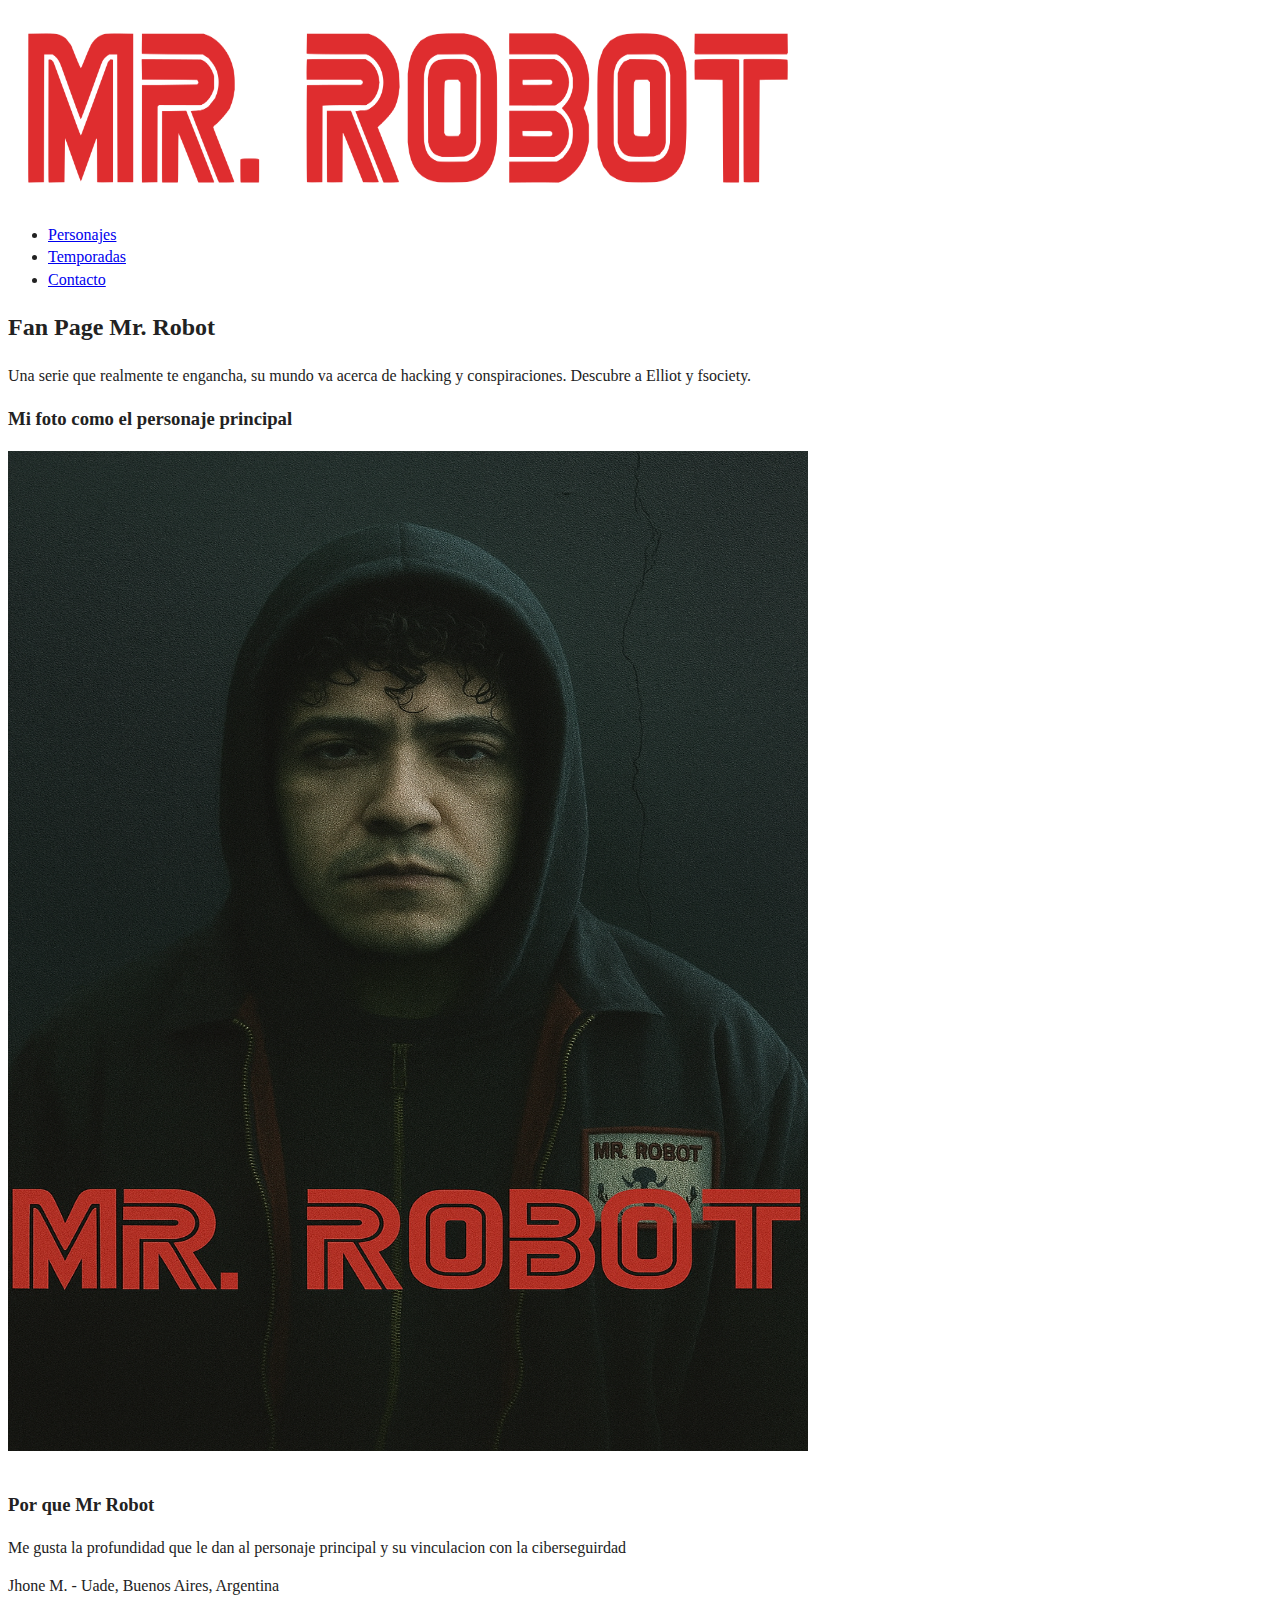
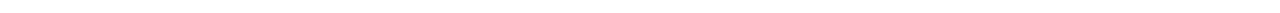
<file: index.html>
<!doctype html>
<html lang="ES">
<head>
  <meta charset="utf-8">
  <meta name="viewport" content="width=device-width, initial-scale=1">
  <meta name="theme-color" content="#fafafa">
  <link rel="stylesheet" href="css/style.css" type="text/css">
  <title>Mr. Robot - Inicio</title>
</head>

<body>
<header>
  <div class="logo">
    <a href="index.html"><img src="img/logo.png" alt="logo" width="800" height="200"></a>
  </div>
<nav>
  <ul>
    <li><a href="personajes.html">Personajes</a></li>
    <li><a href="temporadas.html">Temporadas</a></li>
    <li><a href="contacto.html">Contacto</a></li>
  </ul>
</nav>
</header>

<div>
  <h2>Fan Page Mr. Robot</h2>
  <p>Una serie que realmente te engancha, su mundo va acerca de hacking y conspiraciones. Descubre a Elliot y fsociety.</p>
</div>

<div>
  <h3>Mi foto como el personaje principal</h3>
  <img src="img/personajeP.png" alt="Mr robot generado por IA basado en mi foto" width="800" height="1000" class="main-image">
   <br><br>
  <h3>Por que Mr Robot</h3>
  <p>Me gusta la profundidad que le dan al personaje principal y su vinculacion con la ciberseguirdad</p>
</div>

<footer>
  <p> Jhone M. - Uade, Buenos Aires, Argentina</p>
</footer>

</body>
</html>
</file>
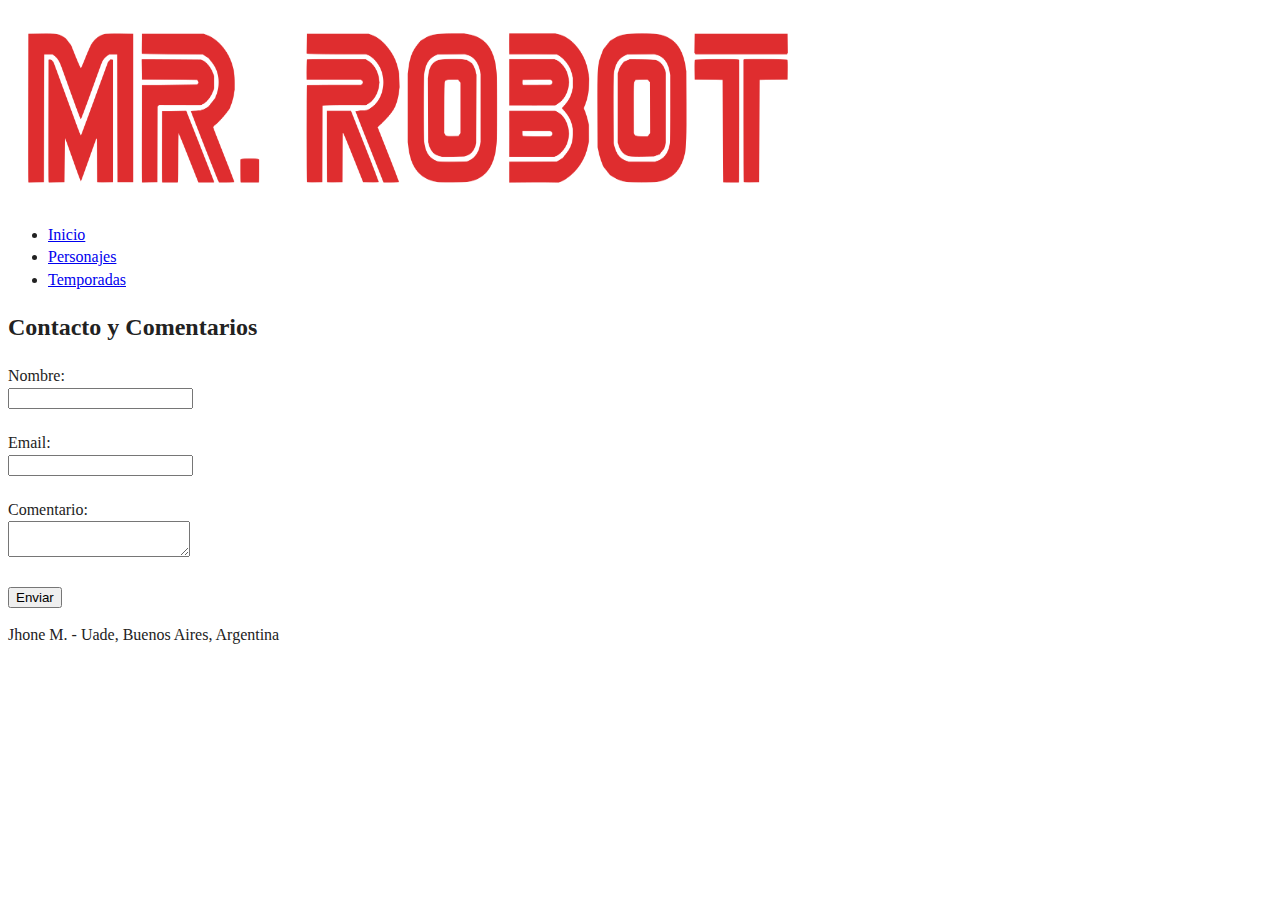
<file: contacto.html>
<!DOCTYPE html>
<html lang="en">
<head>
  <meta charset="utf-8">
  <meta name="viewport" content="width=device-width, initial-scale=1">
  <meta name="theme-color" content="#fafafa">
  <link rel="stylesheet" href="css/style.css" type="text/css">
  <title>Contacto</title>
</head>
<body>
<header>
  <div class="logo">
    <a href="index.html"><img src="img/logo.png" alt="logo" width="800" height="200"></a>
  </div>
  <nav>
    <ul>
      <li><a href="index.html">Inicio</a></li>
      <li><a href="personajes.html">Personajes</a></li>
      <li><a href="temporadas.html">Temporadas</a></li>
    </ul>
  </nav>
</header>
<div>
  <section>
    <h2>Contacto y Comentarios</h2>
    <form action="#" method="post">
      <label for="nombre">Nombre:</label><br>
      <input type="text" id="nombre" name="nombre"><br><br>

      <label for="email">Email:</label><br>
      <input type="email" id="email" name="email"><br><br>

      <label for="comentario">Comentario:</label><br>
      <textarea id="comentario" name="comentario"></textarea><br><br>

      <button type="submit">Enviar</button>
    </form>
  </section>

</div>
<footer>
  <p> Jhone M. - Uade, Buenos Aires, Argentina</p>
</footer>

</body>
</html>
</file>
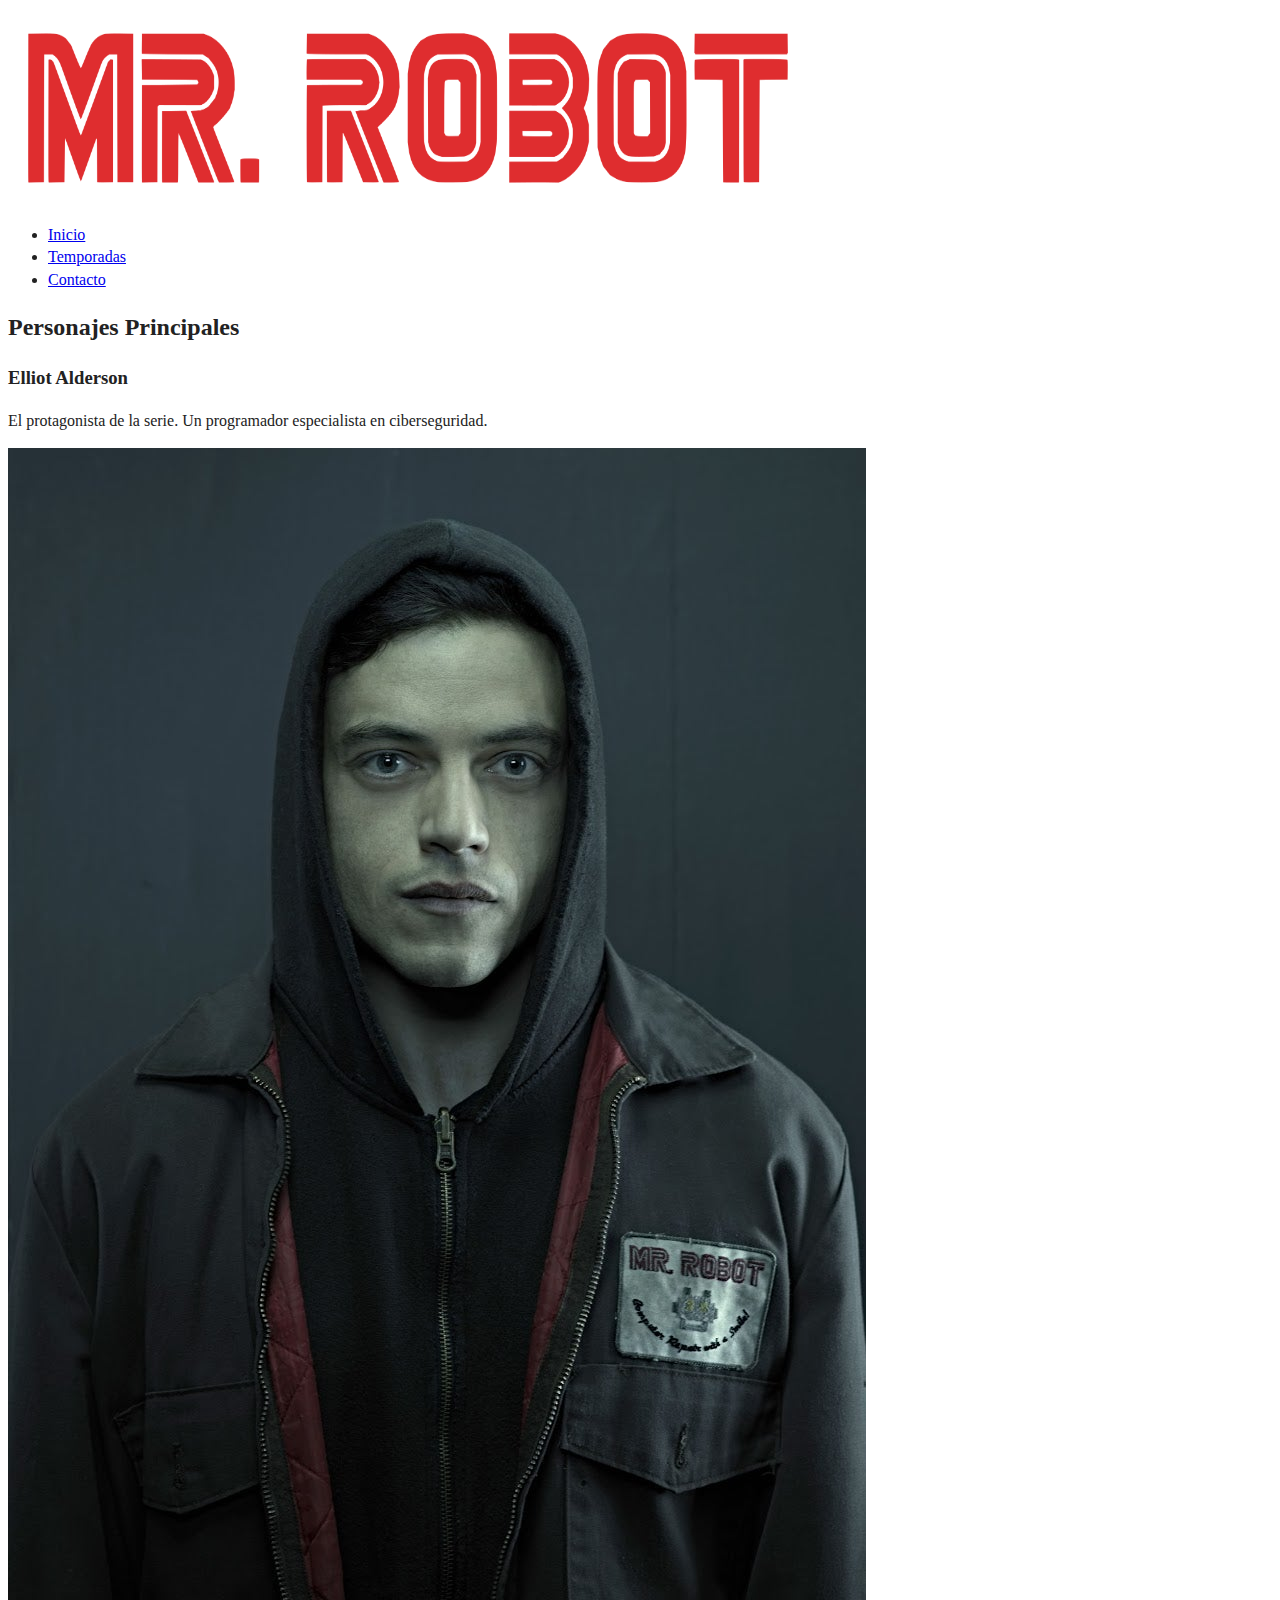
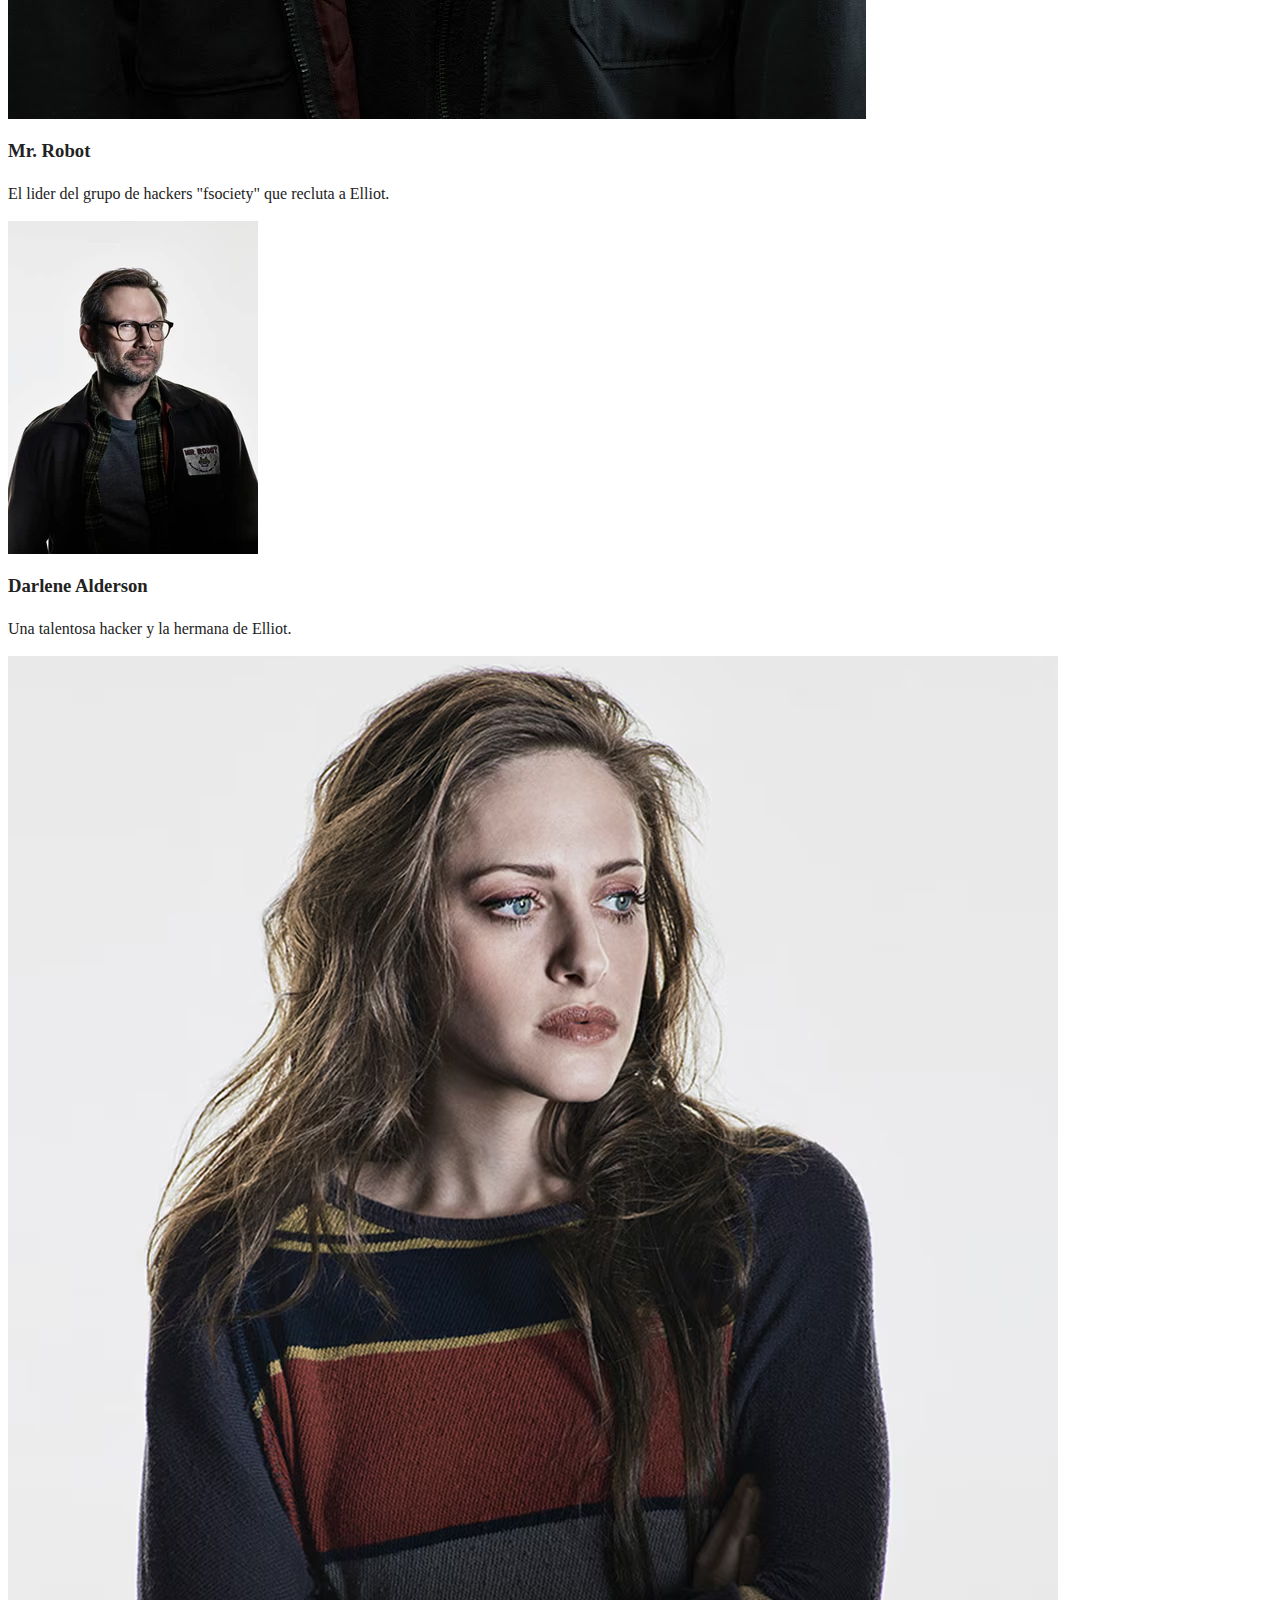
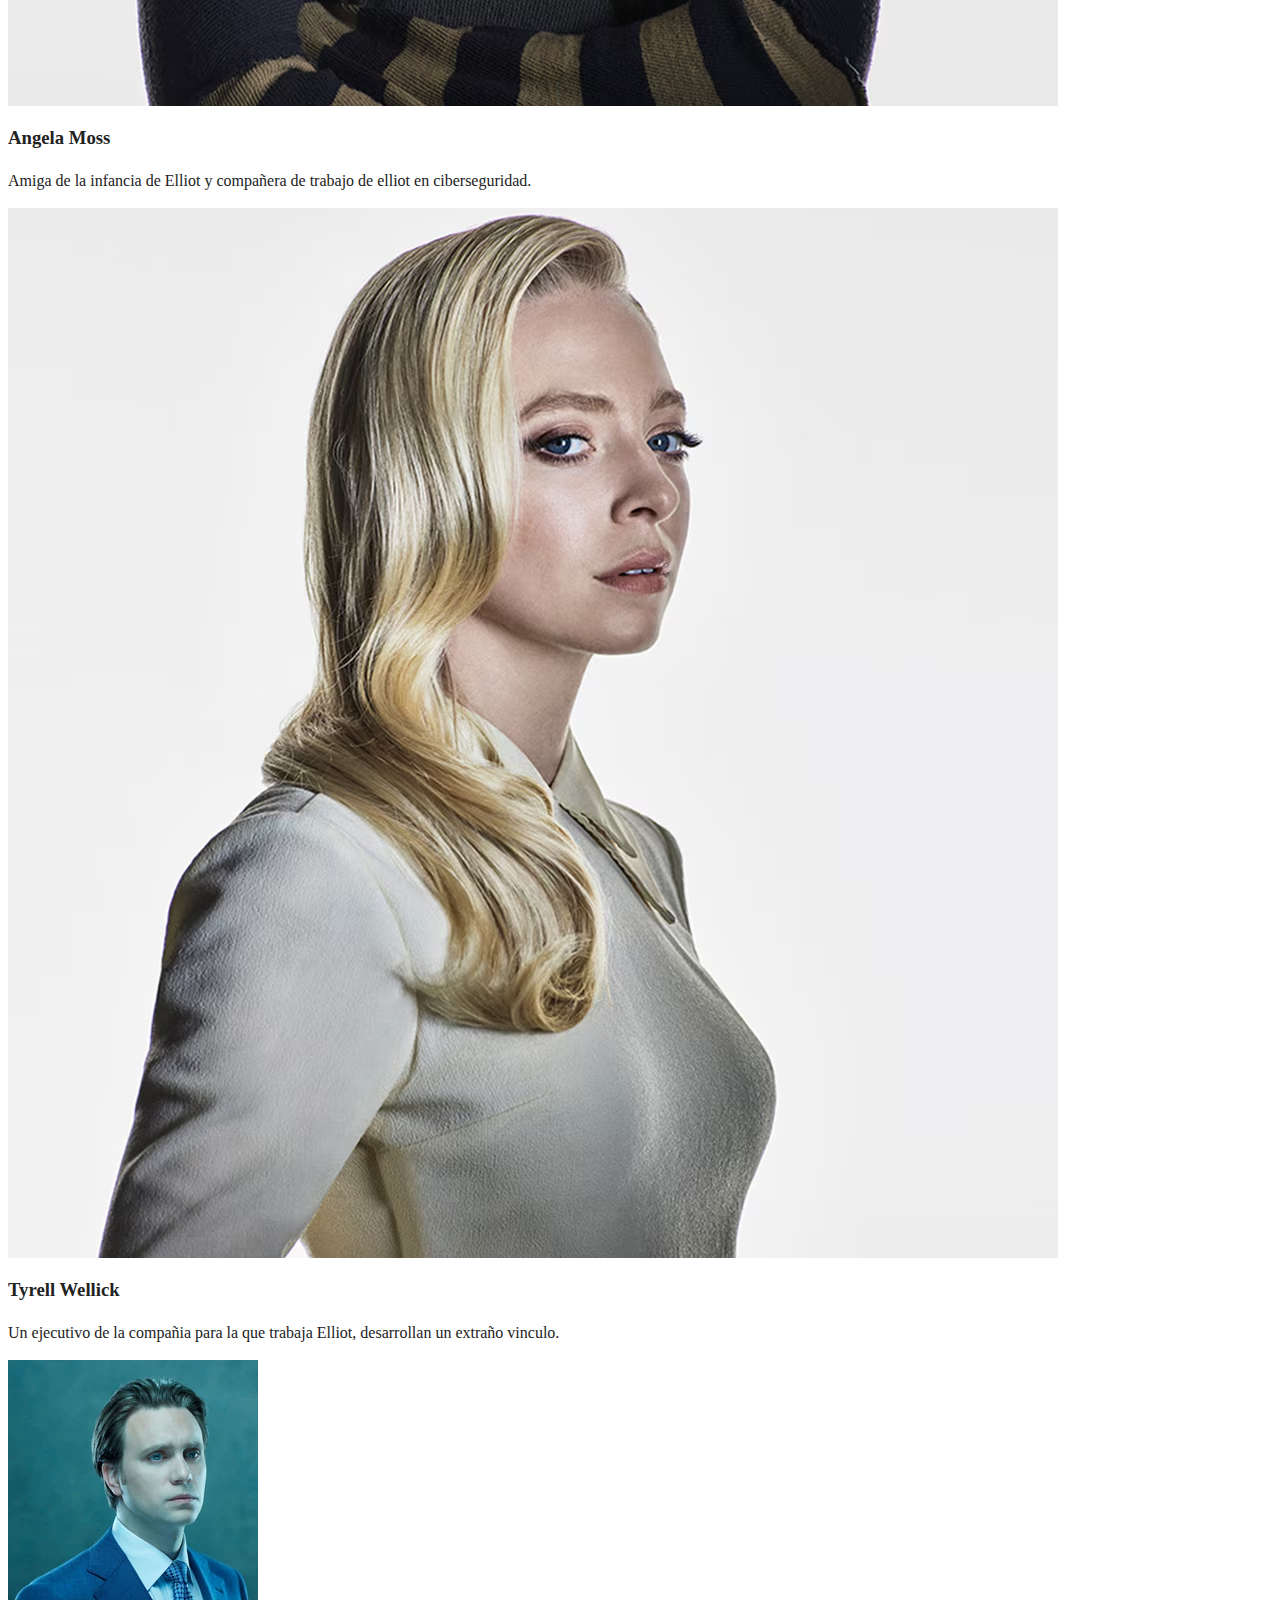
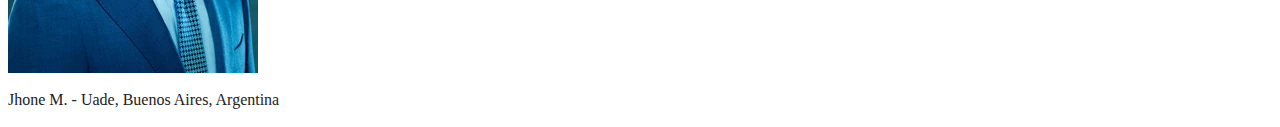
<file: personajes.html>
<!DOCTYPE html>
<html lang="en">
<head>
  <meta charset="utf-8">
  <meta name="viewport" content="width=device-width, initial-scale=1">
  <meta name="theme-color" content="#fafafa">
  <link rel="stylesheet" href="css/style.css" type="text/css">
  <title>Mr. Robot - Personajes</title>
</head>
<body>
<header>
  <div class="logo">
    <a href="index.html"><img src="img/logo.png" alt="logo" width="800" height="200"></a>
  </div>
  <nav>
    <ul>
      <li><a href="index.html">Inicio</a></li>
      <li><a href="temporadas.html">Temporadas</a></li>
      <li><a href="contacto.html">Contacto</a></li>
    </ul>
  </nav>
</header>

<div>
  <h2>Personajes Principales</h2>

  <div class="personajes-container">

    <div class="personaje">
      <div class="info-personaje">
        <h3>Elliot Alderson</h3>
        <p>El protagonista de la serie. Un programador especialista en ciberseguridad.</p>
      </div>
      <img src="img/personajes/elliot.png" alt="Elliot Alderson">
    </div>

    <div class="personaje">
      <div class="info-personaje">
        <h3>Mr. Robot</h3>
        <p>El lider del grupo de hackers "fsociety" que recluta a Elliot.</p>
      </div>
      <img src="img/personajes/mrRobot.png" alt="Mr. Robot">
    </div>

    <div class="personaje">
      <div class="info-personaje">
        <h3>Darlene Alderson</h3>
        <p>Una talentosa hacker y la hermana de Elliot.</p>
      </div>
      <img src="img/personajes/darlenee.png" alt="Darlene Alderson">
    </div>

    <div class="personaje">
      <div class="info-personaje">
        <h3>Angela Moss</h3>
        <p>Amiga de la infancia de Elliot y compañera de trabajo de elliot en ciberseguridad.</p>
      </div>
      <img src="img/personajes/angela.png" alt="Angela Moss">
    </div>

    <div class="personaje">
      <div class="info-personaje">
        <h3>Tyrell Wellick</h3>
        <p>Un ejecutivo de la compañia para la que trabaja Elliot, desarrollan un extraño vinculo.</p>
      </div>
      <img src="img/personajes/tyrell.png" alt="Tyrell Wellick">
    </div>
  </div>

</div>

<footer>
  <p> Jhone M. - Uade, Buenos Aires, Argentina</p>
</footer>
</body>
</html>
</file>
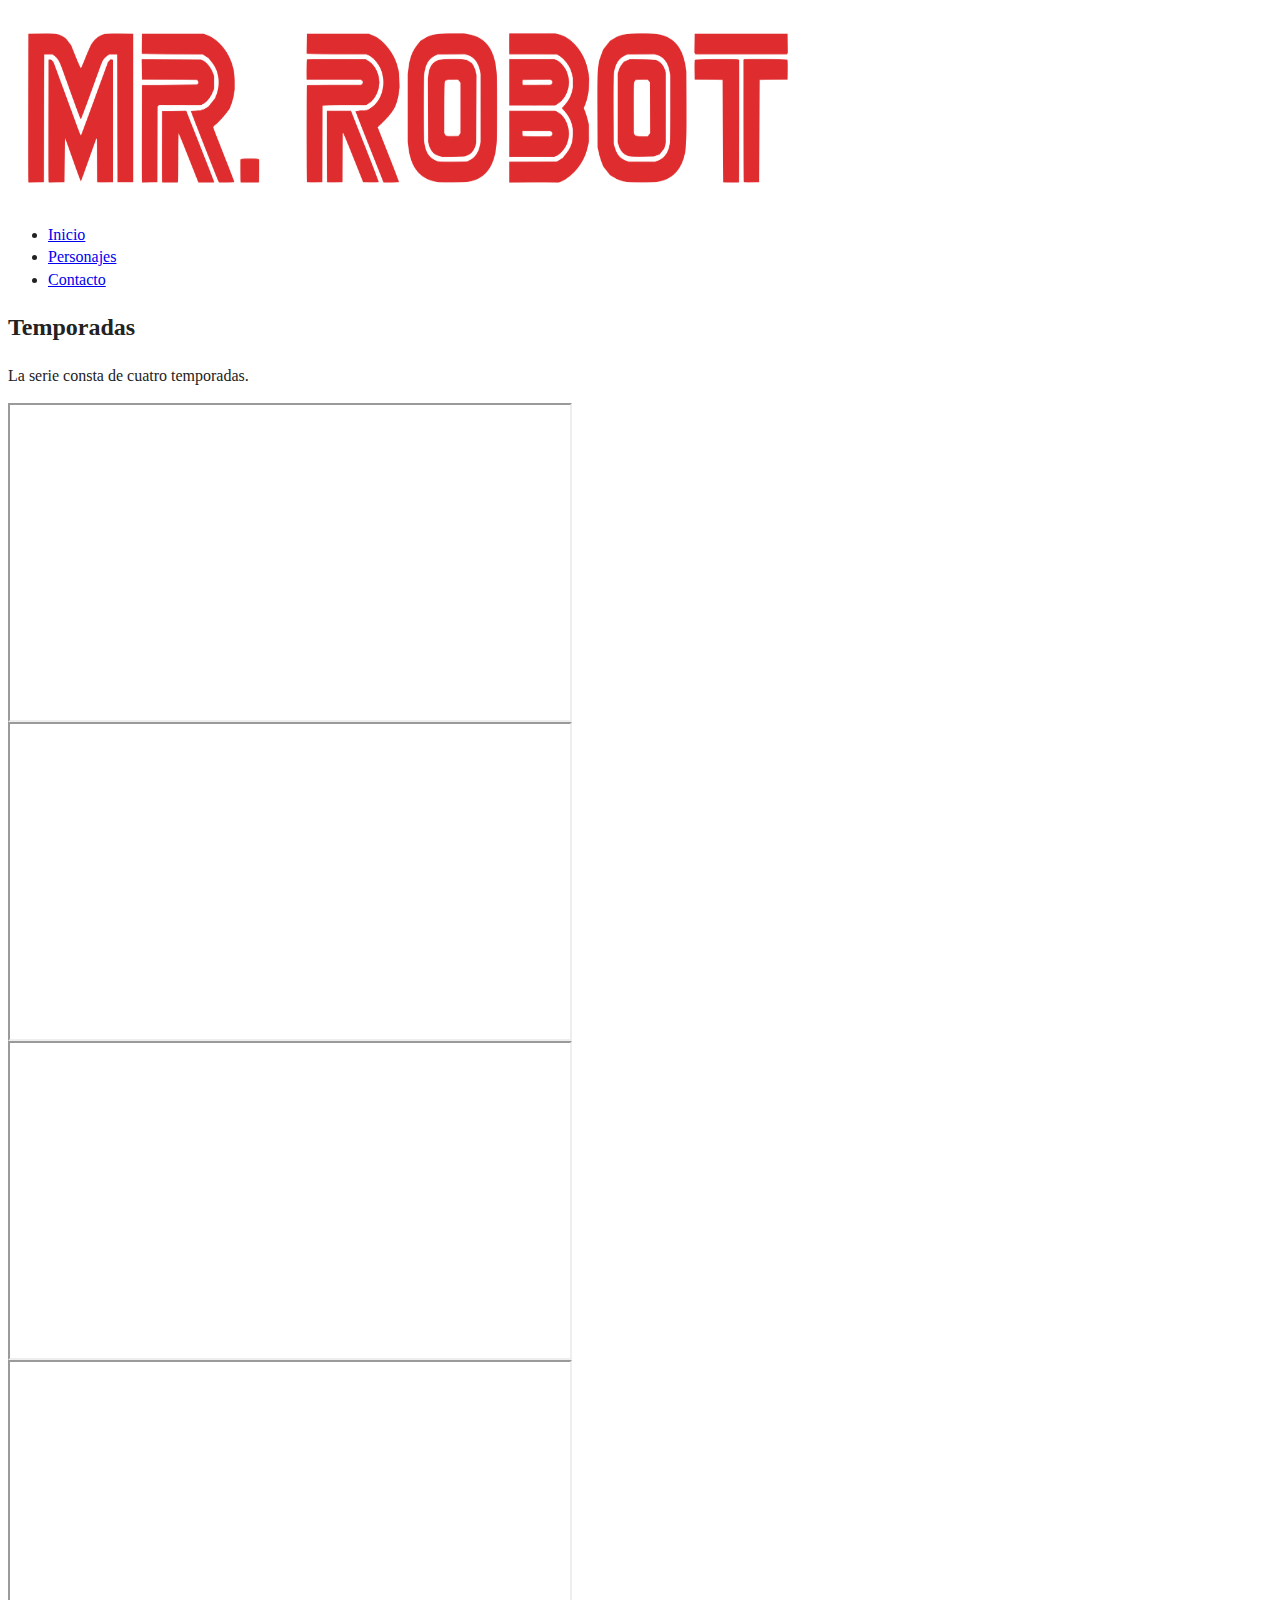
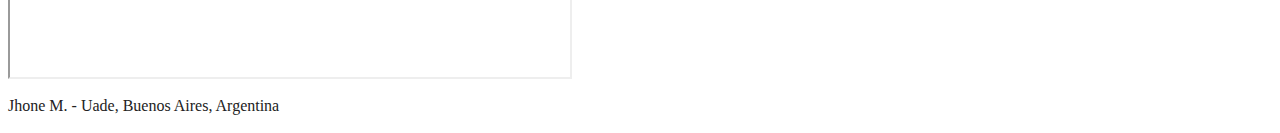
<file: temporadas.html>
<!DOCTYPE html>
<html lang="en">
<head>
  <meta charset="utf-8">
  <meta name="viewport" content="width=device-width, initial-scale=1">
  <meta name="theme-color" content="#fafafa">
  <link rel="stylesheet" href="css/style.css" type="text/css">
  <title>Mr. Robot - Temporadas</title>
</head>
<body>
<header>
  <div class="logo">
    <a href="index.html"><img src="img/logo.png" alt="logo" width="800" height="200"></a>
  </div>
  <nav>
    <ul>
      <li><a href="index.html">Inicio</a></li>
      <li><a href="personajes.html">Personajes</a></li>
      <li><a href="contacto.html">Contacto</a></li>
    </ul>
  </nav>
</header>
<div>
  <h2>Temporadas</h2>
  <p>La serie consta de cuatro temporadas.</p>

  <div class="videos-container">
    <div>
      <iframe width="560" height="315" src="https://www.youtube.com/embed/xIBiJ_SzJTA?si=6_kTeYRhiCEiB-NN" title="YouTube video player" allow="accelerometer; autoplay; clipboard-write; encrypted-media; gyroscope; picture-in-picture; web-share" referrerpolicy="strict-origin-when-cross-origin" allowfullscreen></iframe>
    </div>

    <div>
      <iframe width="560" height="315" src="https://www.youtube.com/embed/Oc-AsN7d1wg?si=Axr0ywecKtm4Qrvk" title="YouTube video player" allow="accelerometer; autoplay; clipboard-write; encrypted-media; gyroscope; picture-in-picture; web-share" referrerpolicy="strict-origin-when-cross-origin" allowfullscreen></iframe>
    </div>

    <div>
      <iframe width="560" height="315" src="https://www.youtube.com/embed/ESLDL8H1qG0?si=hhRrISVoZYtSyqsn" title="YouTube video player" allow="accelerometer; autoplay; clipboard-write; encrypted-media; gyroscope; picture-in-picture; web-share" referrerpolicy="strict-origin-when-cross-origin" allowfullscreen></iframe>
    </div>

    <div>
      <iframe width="560" height="315" src="https://www.youtube.com/embed/ayW2SS4VmGw?si=1BtrxUiV3U4E_wDg" title="YouTube video player" allow="accelerometer; autoplay; clipboard-write; encrypted-media; gyroscope; picture-in-picture; web-share" referrerpolicy="strict-origin-when-cross-origin" allowfullscreen></iframe>
    </div>
  </div>
</div>
<footer>
  <p> Jhone M. - Uade, Buenos Aires, Argentina</p>
</footer>
</body>
</html>
</file>
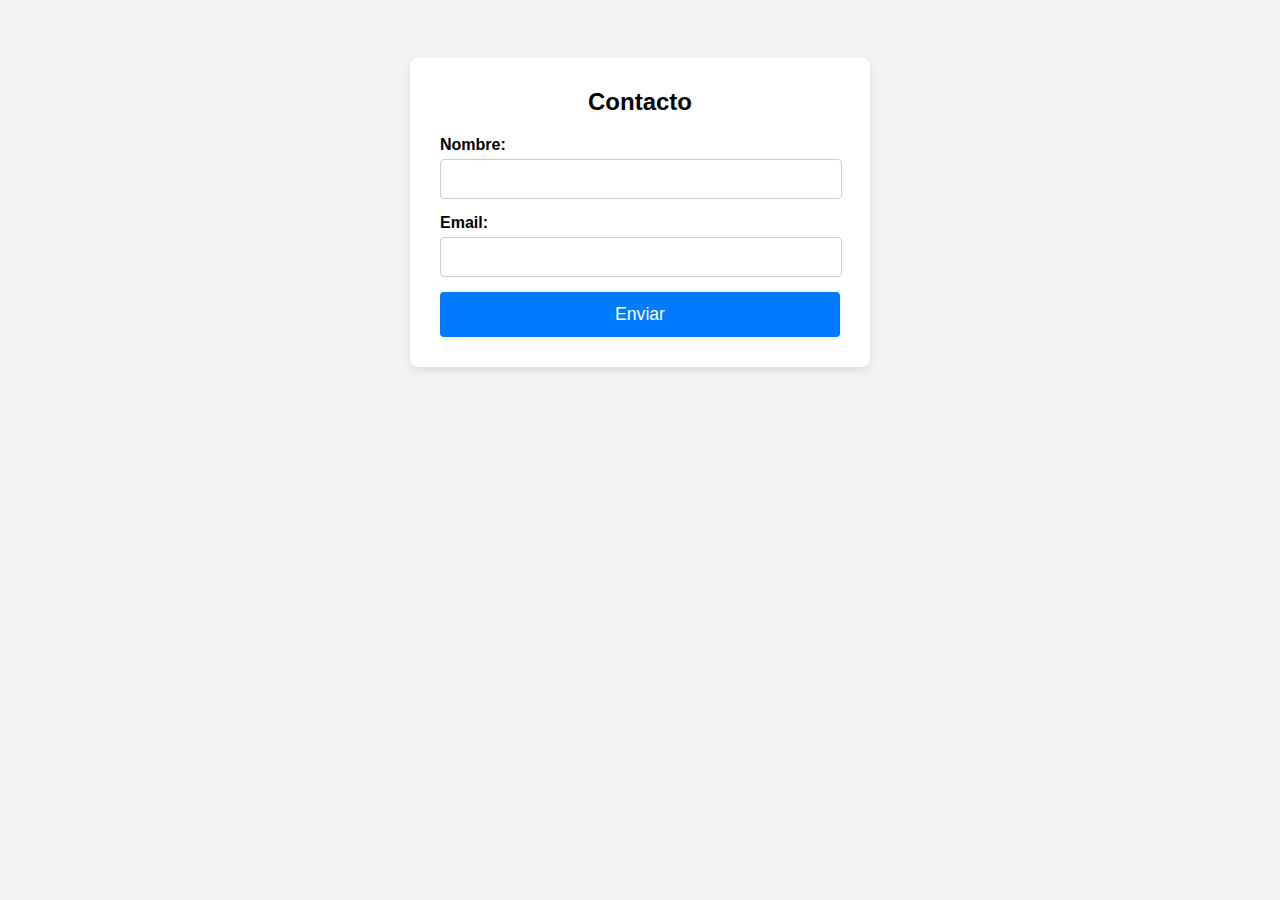
<file: pract/form.html>
<!DOCTYPE html>
<html lang="es">
<head>
  <meta charset="UTF-8">
  <meta name="viewport" content="width=device-width, initial-scale=1.0">
  <title>Formulario con Validación</title>

  <style>
    body {
      font-family: Arial, sans-serif;
      background-color: #f4f4f4;
      display: flex;
      justify-content: center;
      align-items: center;
      padding: 50px;
    }
    #contact-form {
      background: #fff;
      padding: 30px;
      border-radius: 8px;
      box-shadow: 0 4px 10px rgba(0,0,0,0.1);
      width: 400px;
    }
    #contact-form h2 {
      text-align: center;
      margin-top: 0;
    }
    #contact-form div {
      margin-bottom: 15px;
    }
    label {
      display: block;
      margin-bottom: 5px;
      font-weight: bold;
    }
    input[type="text"],
    input[type="email"] {
      width: calc(100% - 20px); /* Ajuste para el padding */
      padding: 10px;
      border: 1px solid #ccc;
      border-radius: 4px;
      font-size: 1em;
    }
    button {
      width: 100%;
      padding: 12px;
      font-size: 1.1em;
      background-color: #007BFF;
      color: white;
      border: none;
      border-radius: 4px;
      cursor: pointer;
    }
    button:hover {
      background-color: #0056b3;
    }

    /* ----- Clases para la Validación ----- */

    /* El div de mensajes (oculto por defecto) */
    #feedback-message {
      display: none; /* Oculto hasta que lo mostremos con jQuery */
      padding: 15px;
      margin-bottom: 20px;
      border-radius: 4px;
      font-weight: bold;
      text-align: center;
    }

    /* Estilo para el mensaje de ÉXITO (verde) */
    .success-message {
      background-color: #d4edda;
      color: #155724;
      border: 1px solid #c3e6cb;
    }

    /* Estilo para el mensaje de ERROR (rojo) */
    .error-message {
      background-color: #f8d7da;
      color: #721c24;
      border: 1px solid #f5c6cb;
    }

    /* Estilo para los campos con ERROR (borde rojo) */
    .error-field {
      border: 2px solid #721c24 !important; /* !important para sobreescribir */
    }
  </style>
</head>
<body>

<form id="contact-form" novalidate>
  <h2>Contacto</h2>

  <div id="feedback-message"></div>

  <div>
    <label for="name">Nombre:</label>
    <input type="text" id="name" name="name">
  </div>
  <div>
    <label for="email">Email:</label>
    <input type="email" id="email" name="email">
  </div>

  <button type="submit">Enviar</button>
</form>

<script src="https://code.jquery.com/jquery-3.7.1.min.js"></script>
<script>
  $(document).ready(function() {

    // 1. Escuchamos el evento 'submit' del formulario
    $("#contact-form").on("submit", function(event) {

      // 2. ¡MUY IMPORTANTE! Evitamos que el formulario se envíe
      //    de la forma tradicional (recargando la página).
      event.preventDefault();

      // 3. Referencias a nuestros elementos
      let $name = $("#name");
      let $email = $("#email");
      let $feedback = $("#feedback-message");

      let isValid = true; // Una bandera para rastrear la validez

      // 4. --- RESETEO ---
      //    Quitamos las clases de error de los campos
      //    antes de volver a validar.
      $("input").removeClass("error-field");

      // Ocultamos y reseteamos el mensaje de feedback
      $feedback.hide().removeClass("success-message error-message");

      // 5. --- VALIDACIÓN ---

      // Validamos el nombre (no puede estar vacío)
      // .trim() quita espacios en blanco al inicio y al final
      if ($name.val().trim() === "") {
        isValid = false;
        $name.addClass("error-field");
      }

      // Validamos el email (no puede estar vacío)
      if ($email.val().trim() === "") {
        isValid = false;
        $email.addClass("error-field");
      }

      // 6. --- MOSTRAR RESULTADO ---

      if (isValid) {
        // Si todo está OK (verde)
        $feedback.text("Felicidades, formulario enviado")
          .addClass("success-message")
          .show(); // .show() es lo opuesto a .hide()

        // Opcional: Limpiar el formulario después del éxito
        $("#contact-form")[0].reset();

      } else {
        // Si hay errores (rojo)
        $feedback.text("Error, debe completar todos los campos")
          .addClass("error-message")
          .show();
      }
    });

  });
</script>

</body>
</html>
</file>
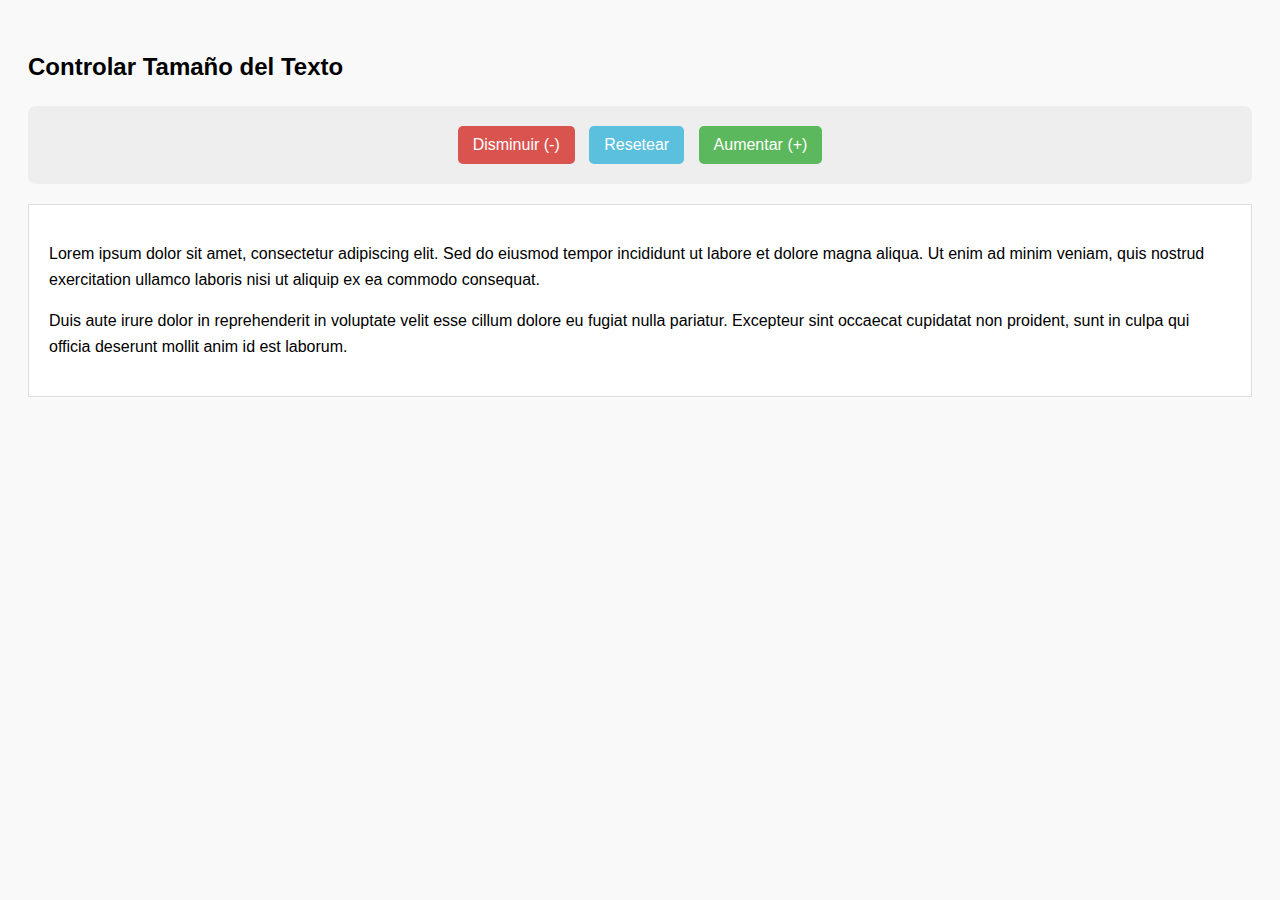
<file: pract/letras.html>
<!DOCTYPE html>
<html lang="es">
<head>
  <meta charset="UTF-8">
  <meta name="viewport" content="width=device-width, initial-scale=1.0">
  <title>Control de Tamaño de Texto</title>

  <style>
    body {
      font-family: Arial, sans-serif;
      line-height: 1.6;
      padding: 20px;
      background-color: #f9f9f9;
    }
    #controls {
      margin-bottom: 20px;
      padding: 15px;
      background-color: #eee;
      border-radius: 8px;
      text-align: center;
    }
    button {
      font-size: 1em;
      padding: 10px 15px;
      margin: 5px;
      cursor: pointer;
      border: none;
      border-radius: 5px;
      color: white;
    }
    #btn-decrease { background-color: #d9534f; }
    #btn-reset { background-color: #5bc0de; }
    #btn-increase { background-color: #5cb85c; }

    /* Estilo para el botón deshabilitado */
    button:disabled {
      background-color: #cccccc;
      color: #666666;
      cursor: not-allowed;
    }

    #text-content {
      border: 1px solid #ddd;
      padding: 20px;
      background-color: #fff;
      /* Definimos el tamaño por defecto aquí */
      font-size: 16px;
      /* Transición suave para el cambio de tamaño */
      transition: font-size 0.3s ease;
    }
  </style>
</head>
<body>

<h2>Controlar Tamaño del Texto</h2>

<div id="controls">
  <button id="btn-decrease">Disminuir (-)</button>
  <button id="btn-reset">Resetear</button>
  <button id="btn-increase">Aumentar (+)</button>
</div>

<div id="text-content">
  <p>Lorem ipsum dolor sit amet, consectetur adipiscing elit. Sed do eiusmod tempor incididunt ut labore et dolore magna aliqua. Ut enim ad minim veniam, quis nostrud exercitation ullamco laboris nisi ut aliquip ex ea commodo consequat.</p>
  <p>Duis aute irure dolor in reprehenderit in voluptate velit esse cillum dolore eu fugiat nulla pariatur. Excepteur sint occaecat cupidatat non proident, sunt in culpa qui officia deserunt mollit anim id est laborum.</p>
</div>

<script src="https://code.jquery.com/jquery-3.7.1.min.js"></script>
<script>
  $(document).ready(function() {

    // --- Definición de variables ---
    const $text = $("#text-content");
    const $btnIncrease = $("#btn-increase");
    const $btnDecrease = $("#btn-decrease");
    const $btnReset = $("#btn-reset");

    // Límites y paso (cuánto cambia en cada clic)
    const minSize = 5;
    const maxSize = 28;
    const step = 2; // Cambiaremos de 2px en 2px

    // Guardamos el tamaño original leyendo la CSS
    // parseInt() convierte "16px" a solo el número 16
    const defaultSize = parseInt($text.css("font-size"));

    // --- Funciones de los botones ---

    // 1. Botón AUMENTAR (+)
    $btnIncrease.on("click", function() {
      let currentSize = parseInt($text.css("font-size"));
      let newSize = currentSize + step;

      // Si el nuevo tamaño supera el máximo...
      if (newSize >= maxSize) {
        newSize = maxSize; // Lo clavamos en el máximo
        // DESACTIVAMOS este botón
        $(this).prop("disabled", true);
      }

      $btnDecrease.prop("disabled", false);

      $text.css("font-size", newSize + "px");
    });

    // 2. Botón DISMINUIR (-)
    $btnDecrease.on("click", function() {
      let currentSize = parseInt($text.css("font-size"));
      let newSize = currentSize - step;

      // Si el nuevo tamaño es menor que el mínimo...
      if (newSize <= minSize) {
        newSize = minSize; // Lo clavamos en el mínimo
        $(this).prop("disabled", true);
      }

      // IMPORTANTE: Si estábamos en el máximo y reducimos,
      // debemos reactivar el botón de Aumentar.
      $btnIncrease.prop("disabled", false);

      $text.css("font-size", newSize + "px");
    });

    // 3. Botón RESETEAR
    $btnReset.on("click", function() {
      // Volvemos al tamaño por defecto
      $text.css("font-size", defaultSize + "px");

      // Nos aseguramos de que el botón Aumentar se reactive
      $btnIncrease.prop("disabled", false);
      $btnDecrease.prop("disabled", false);
    });

  });
</script>

</body>
</html>
</file>
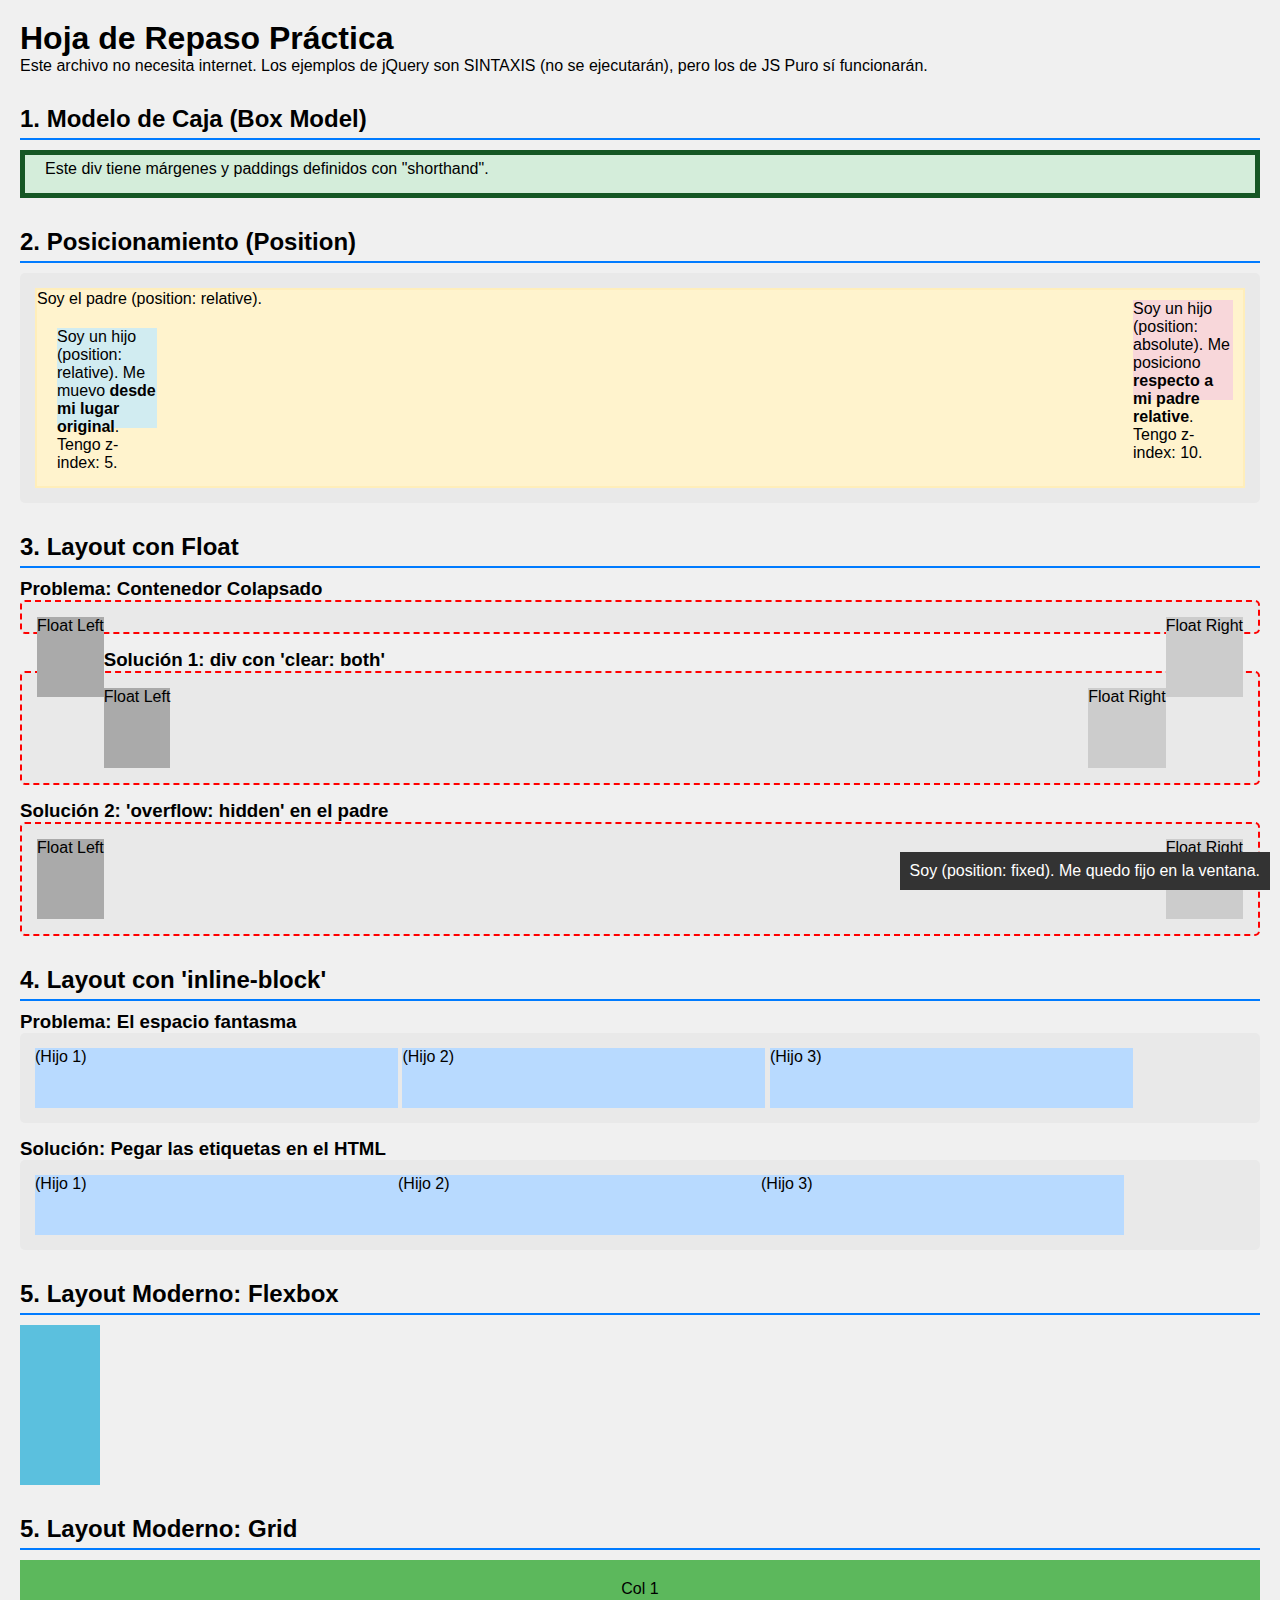
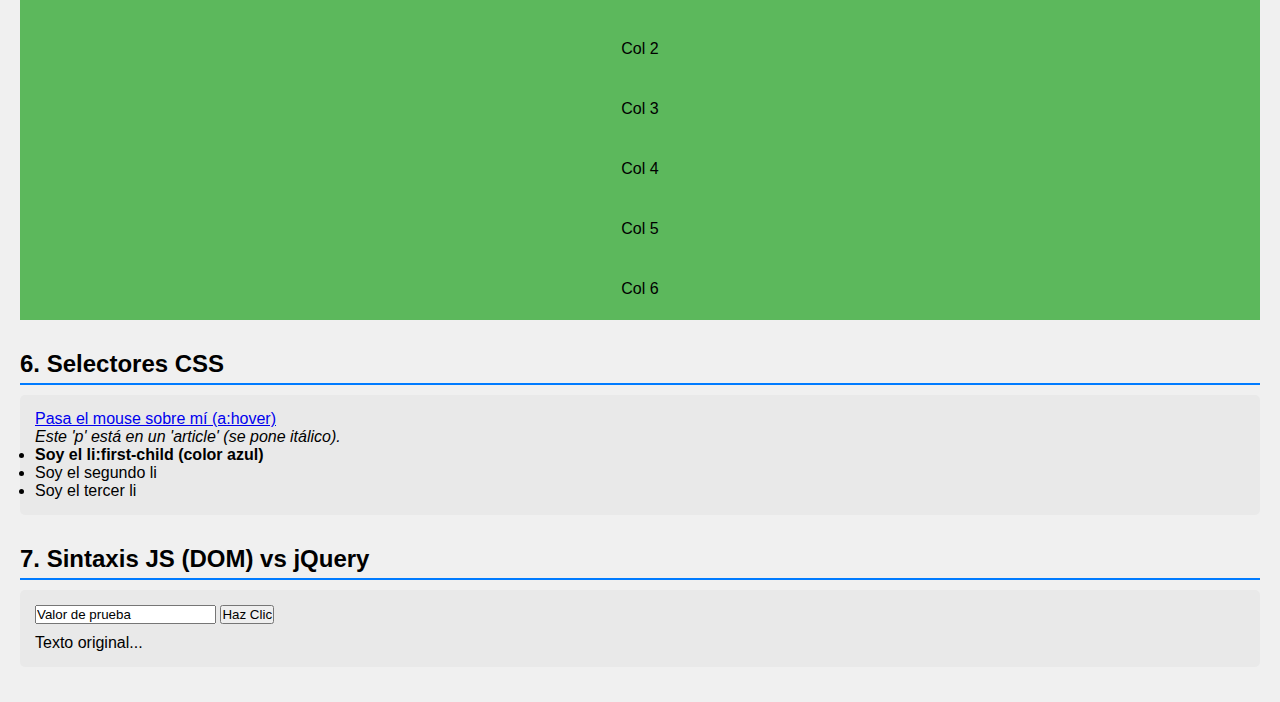
<file: pract/repaso.html>
<!DOCTYPE html>
<html lang="es">
<head>
  <meta charset="UTF-8">
  <meta name="viewport" content="width=device-width, initial-scale=1.0">
  <title>Repaso Práctico CSS y JS</title>

  <style>
    /* ============================================================
     1. RESETEO Y MODELO DE CAJA (Box Model)
     ============================================================
    */

    /* * El selector universal resetea márgenes y paddings por defecto
     * [cite_start]que ponen los navegadores[cite: 378, 380].
     * 'box-sizing: border-box;' hace que el padding y el borde
     * se incluyan en el ancho (width) y alto (height) totales.
    */
    * {
      margin: 0;
      padding: 0;
      box-sizing: border-box;
    }

    body {
      font-family: Arial, sans-serif;
      padding: 20px;
      background-color: #f0f0f0;
    }

    h2 {
      margin-top: 30px;
      margin-bottom: 10px;
      border-bottom: 2px solid #007BFF;
      padding-bottom: 5px;
    }

    /* Contenedor genérico para las demos */
    .demo-container {
      background-color: #e9e9e9;
      padding: 15px;
      border-radius: 5px;
      margin-bottom: 15px;
    }

    /* Demo de Box Model con sintaxis "shorthand" */
    .box-model-demo {
      background-color: #d4edda;
      border: 5px solid #155724;

      [cite_start]/* * Shorthand (atajo) para márgenes[cite: 337]:
             * [cite_start]2 valores: 10px (top/bottom), 20px (left/right) [cite: 339-341].
            */
      margin: 10px 20px;

      /* * Shorthand (atajo) para padding:
       * 4 valores: 5px (top), 10px (right), 15px (bottom), 20px (left)
       * (en sentido del reloj) [cite_start][cite: 343].
      */
      padding: 5px 10px 15px 20px;
    }

    /* ============================================================
     2. POSICIONAMIENTO (Position)
     ============================================================
    */

    /* * El TRUCO CLAVE: El padre 'relative' sirve como "ancla"
     * [cite_start]para sus hijos 'absolute' [cite: 519-520].
    */
    .position-parent {
      position: relative; /* 1. ESTE ES EL ANCESTRO POSICIONADO */
      height: 200px;
      background-color: #fff3cd;
      border: 2px solid #ffeeba;
    }

    .position-child-abs {
      /* * 'absolute': Sale del flujo normal.
       * Se posiciona (con top/right/bottom/left) respecto
       * [cite_start]al 'position-parent' (porque es su ancestro posicionado)[cite: 515, 519].
      */
      position: absolute;
      top: 10px;
      right: 10px;
      width: 100px;
      height: 100px;
      background-color: #f8d7da;
      z-index: 10; [cite_start]/* Un z-index más alto se pone por encima [cite: 535] */
    }

    .position-child-rel {
      /* * 'relative': Sigue en el flujo normal, PERO
       * se puede desplazar (con top/left) DESDE su
       * posición original. [cite_start]El espacio original se respeta [cite: 497-499].
      */
      position: relative;
      top: 20px;
      left: 20px;
      width: 100px;
      height: 100px;
      background-color: #d1ecf1;
      z-index: 5;
    }

    .position-fixed {
      /* * 'fixed': Sale del flujo. Se posiciona SIEMPRE
       * [cite_start]respecto a la ventana del navegador[cite: 522, 526].
       * No se mueve con el scroll.
      */
      position: fixed;
      bottom: 10px;
      right: 10px;
      background-color: #333;
      color: white;
      padding: 10px;
      z-index: 100;
    }

    /* ============================================================
     3. LAYOUT ANTIGUO - FLOAT
     ============================================================
    */

    .float-left {
      float: left; [cite_start]/* Flota a la izquierda [cite: 439] */
    width: 40%;
    height: 80px;
    background-color: #aaa;
    }

    .float-right {
      float: right; [cite_start]/* Flota a la derecha [cite: 440] */
    width: 40%;
    height: 80px;
    background-color: #ccc;
    }

    /* * EL PROBLEMA: El 'float-container' colapsa (pierde su altura)
     * [cite_start]porque sus hijos están "flotando" y fuera del flujo normal [cite: 468-469].
    */
    .float-container {
      border: 2px dashed red;
    }

    /* * SOLUCIÓN 1: El "clearfix" con un div vacío.
     * [cite_start]Este div (en el flujo) "limpia" los floats anteriores[cite: 477].
    */
    .clear-both-div {
      clear: both; [cite_start]/* 'both' limpia floats izquierdos y derechos [cite: 466] */
    }

    /* * SOLUCIÓN 2 (Mejor): El "clearfix" con overflow.
     * Aplicar 'overflow: hidden' o 'auto' al contenedor padre
     * [cite_start]mágicamente hace que contenga a los hijos flotados[cite: 472].
    */
    .clearfix-overflow {
      overflow: hidden; /* O auto */
    }


    /* ============================================================
     4. LAYOUT ANTIGUO - INLINE-BLOCK
     ============================================================
    */

    .inline-block-child {
      /* * Se comporta como 'inline' (uno al lado del otro)
       * pero acepta 'width', 'height', 'margin' y 'padding'
       * [cite_start]como si fuera 'block' [cite: 410-411].
      */
      display: inline-block;
      width: 30%;
      height: 60px;
      background-color: #b8daff;
    }

    /* * EL PROBLEMA: 'inline-block' deja un espacio en blanco
     * [cite_start]entre elementos (porque los trata como "palabras") [cite: 425-427].
     * * LA SOLUCIÓN: Está en el HTML. Pega las etiquetas de cierre
     * y apertura (</article><article>) o usa un comentario
     * (</article><article>) [cite_start][cite: 430-434].
    */

    /* ============================================================
     5. LAYOUT MODERNO - FLEXBOX Y GRID
     ============================================================
    */

    [cite_start]/* FLEXBOX (Unidireccional) [cite: 625] */
    .flex-container {
      display: flex; [cite_start]/* Activa Flexbox en el padre [cite: 628] */
    height: 100px;
      background-color: #d6d8db;

      /* 'justify-content' alinea en el eje principal (horizontal) */
      justify-content: center; /* centrado */
      /* justify-content: space-between; */ /* espaciado */

      /* 'align-items' alinea en el eje secundario (vertical) */
      align-items: center; /* centrado vertical */
    }

    .flex-child {
      width: 80px;
      height: 80px;
      background-color: #5bc0de;
    }

    [cite_start]/* GRID (Bidireccional) [cite: 644] */
    .grid-container {
      display: grid; [cite_start]/* Activa Grid en el padre [cite: 647] */

      /* * Define 3 columnas. '1fr' significa "1 fracción
       * del espacio disponible". Esto crea 3 columnas iguales.
      */
    grid-template-columns: 1fr 1fr 1fr;

      /* 'gap' es el espacio entre los hijos */
      gap: 10px; [cite_start]/* [cite: 649] */
    }

    .grid-child {
      height: 60px;
      background-color: #5cb85c;
      text-align: center;
      padding-top: 20px;
    }

    /* ============================================================
     6. SELECTORES CSS
     ============================================================
    */

    /* Selector de Pseudo-clase: se activa con una acción */
    .selector-demo a:hover {
      [cite_start]/* Se aplica al link cuando el mouse está encima [cite: 315] */
      color: red;
      font-weight: bold;
    }

    /* Selector Combinado (descendiente) */
    .selector-demo article p {
      /* Solo selecciona párrafos DENTRO de un article */
      font-style: italic;
    }

    /* Selector de Pseudo-clase (estructural) */
    .selector-demo ul li:first-child {
      [cite_start]/* Selecciona SÓLO el primer <li> de un <ul> [cite: 843] */
      color: #007BFF;
      font-weight: bold;
    }

  </style>
</head>
<body>

<h1>Hoja de Repaso Práctica</h1>
<p>Este archivo no necesita internet. Los ejemplos de jQuery son SINTAXIS (no se ejecutarán), pero los de JS Puro sí funcionarán.</p>

<h2>1. Modelo de Caja (Box Model)</h2>
<div class="box-model-demo">
  Este div tiene márgenes y paddings definidos con "shorthand".
</div>

<h2>2. Posicionamiento (Position)</h2>
<div class="demo-container">
  <div class="position-parent">
    Soy el padre (position: relative).
    <div class="position-child-abs">
      Soy un hijo (position: absolute). Me posiciono <strong>respecto a mi padre relative</strong>. Tengo z-index: 10.
    </div>
    <div class="position-child-rel">
      Soy un hijo (position: relative). Me muevo <strong>desde mi lugar original</strong>. Tengo z-index: 5.
    </div>
  </div>
</div>

<div class="position-fixed">
  Soy (position: fixed). Me quedo fijo en la ventana.
</div>

<h2>3. Layout con Float</h2>

<h3>Problema: Contenedor Colapsado</h3>
<div class="demo-container float-container">
  <div class="float-left">Float Left</div>
  <div class="float-right">Float Right</div>
</div>

<h3>Solución 1: div con 'clear: both'</h3>
<div class="demo-container float-container">
  <div class="float-left">Float Left</div>
  <div class="float-right">Float Right</div>
  <div class="clear-both-div"></div>
</div>

<h3>Solución 2: 'overflow: hidden' en el padre</h3>
<div class="demo-container float-container clearfix-overflow">
  <div class="float-left">Float Left</div>
  <div class="float-right">Float Right</div>
</div>

<h2>4. Layout con 'inline-block'</h2>

<h3>Problema: El espacio fantasma</h3>
<div class="demo-container">
  <article class="inline-block-child">(Hijo 1)</article>
  <article class="inline-block-child">(Hijo 2)</article>
  <article class="inline-block-child">(Hijo 3)</article>
</div>

<h3>Solución: Pegar las etiquetas en el HTML</h3>
<div class="demo-container">
  <article class="inline-block-child">(Hijo 1)</article><article class="inline-block-child">(Hijo 2)</article><article class="inline-block-child">(Hijo 3)</article>
</div>

<h2>5. Layout Moderno: Flexbox</h2>
<div class="flex-container">
  <div class="flex-child"></div>
  <div class="flex-child"></div>
</div>

<h2>5. Layout Moderno: Grid</h2>
<div class="grid-container">
  <div class="grid-child">Col 1</div>
  <div class="grid-child">Col 2</div>
  <div class="grid-child">Col 3</div>
  <div class="grid-child">Col 4</div>
  <div class="grid-child">Col 5</div>
  <div class="grid-child">Col 6</div>
</div>

<h2>6. Selectores CSS</h2>
<div class="demo-container selector-demo">
  <a href="#">Pasa el mouse sobre mí (a:hover)</a>

  <article>
    <p>Este 'p' está en un 'article' (se pone itálico).</p>
  </article>

  <ul>
    <li>Soy el li:first-child (color azul)</li>
    <li>Soy el segundo li</li>
    <li>Soy el tercer li</li>
  </ul>
</div>

<h2>7. Sintaxis JS (DOM) vs jQuery</h2>
<div class="demo-container">
  <input type="text" id="myInput" value="Valor de prueba">
  <button id="myButton">Haz Clic</button>
  <div id="text-change" style="margin-top: 10px;">Texto original...</div>
</div>


<script>
  /* * ======================================
   * [cite_start]SINTAXIS JQUERY (SOLO REFERENCIA) [cite: 787]
   * ======================================
   */

  /*
  [cite_start]// 1. FUNCIÓN READY: Espera a que el HTML esté cargado [cite: 813-814].
  $(document).ready(function() {

      [cite_start]// 2. SELECCIÓN: El $() es el selector[cite: 809].
      const $btn = $("#myButton"); [cite_start]// Selecciona por ID [cite: 828]
      const $box = $(".box-model-demo"); [cite_start]// Selecciona por Clase [cite: 830]
      const $input = $("#myInput");
      const $textDiv = $("#text-change");

      [cite_start]// 3. EVENTO CLICK: [cite: 866]
      $btn.on("click", function() {

          [cite_start]// 4. CAMBIAR CSS: .css() [cite: 793]
          $box.css("background-color", "lightyellow");

          [cite_start]// 5. OBTENER VALOR: .val() [cite: 876]
          const valor = $input.val();

          [cite_start]// 6. PONER TEXTO: .text() [cite: 875]
          $textDiv.text("Clickeado! El valor del input es: " + valor);

          // 7. 'this': Se refiere al elemento que disparó el evento
          // $(this) lo envuelve en un objeto jQuery.
          $(this).text("¡Clickeado!");
      });

      [cite_start]// Evento HOVER [cite: 869]
      $box.on("hover", function() {
          // Función para mouse-in
          $(this).css("border-color", "blue");
      }, function() {
          // Función para mouse-out
          $(this).css("border-color", "#155724");
      });

  });
  */


  /* * ======================================
   * JAVASCRIPT PURO (VANILLA JS) (ESTO SÍ FUNCIONA)
   * ======================================
   */

  // 1. FUNCIÓN "READY": Espera a que el HTML esté cargado
  document.addEventListener("DOMContentLoaded", function() {

    [cite_start]// 2. SELECCIÓN: [cite: 737-738]
    const btn = document.querySelector("#myButton");
    const box = document.querySelector(".box-model-demo");
    const input = document.querySelector("#myInput");
    const textDiv = document.querySelector("#text-change");

    [cite_start]// 3. EVENTO CLICK: [cite: 741, 757]
    btn.addEventListener("click", function(e) {

      [cite_start]// 'e' es el objeto evento, contiene info del clic [cite: 777]

      // 4. CAMBIAR CSS:
      box.style.backgroundColor = "lightyellow"; // Nota: JS usa camelCase

      // 5. OBTENER VALOR:
      const valor = input.value;

      // 6. PONER TEXTO:
      textDiv.textContent = "Clickeado! El valor del input es: " + valor;

      [cite_start]// 7. 'this': Se refiere al elemento que disparó el evento (btn) [cite: 767]
      this.textContent = "¡Clickeado!";
    });

    // Evento HOVER (con mouseover y mouseout)
    box.addEventListener("mouseover", function() {
      this.style.borderColor = "blue";
    });

    box.addEventListener("mouseout", function() {
      this.style.borderColor = "#155724";
    });
  });

</script>

</body>
</html>
</file>
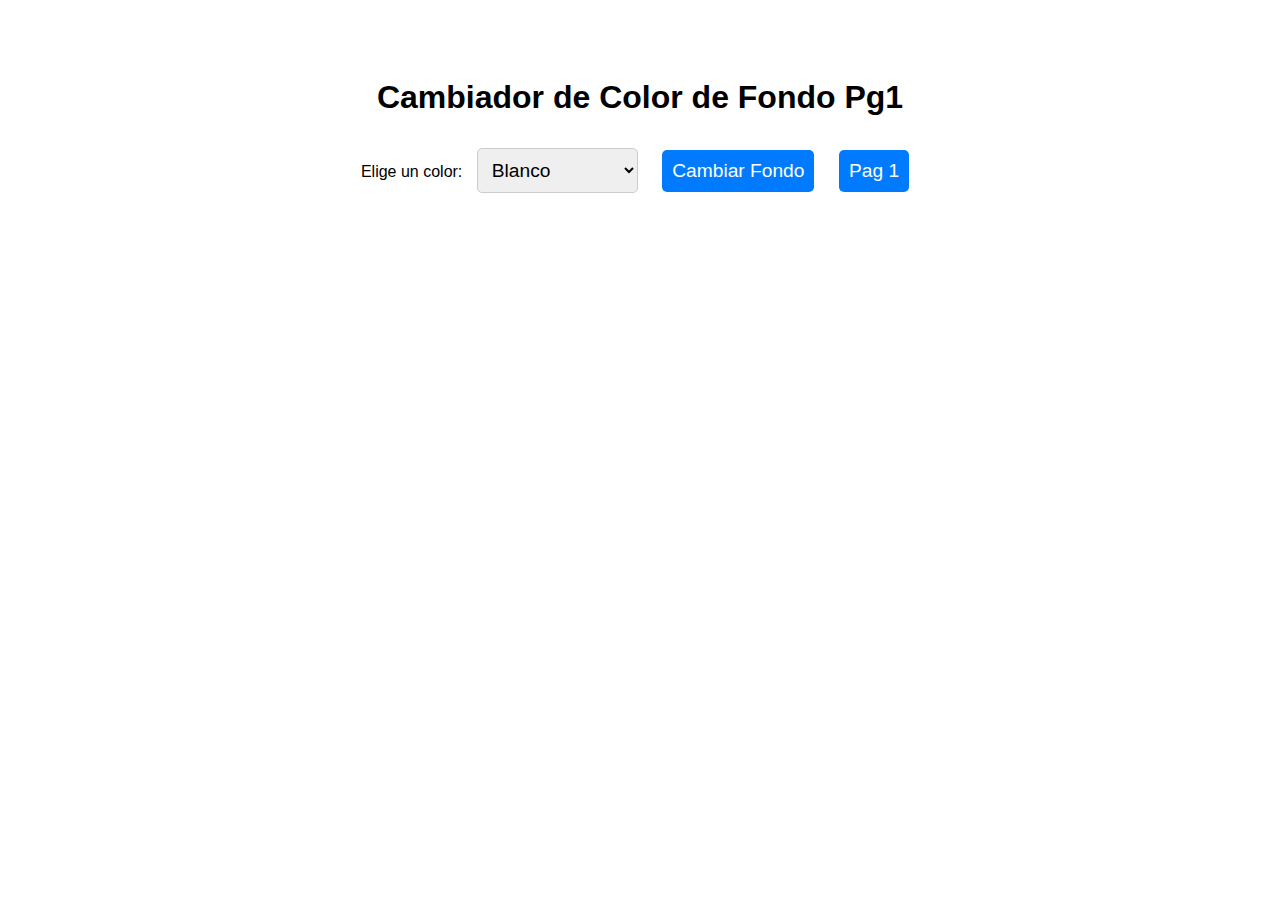
<file: pract/cambioC/pag1.html>
<!DOCTYPE html>
<html lang="es">
<head>
  <meta charset="UTF-8">
  <meta name="viewport" content="width=device-width, initial-scale=1.0">
  <title>Cambiador de Color de Fondo Pg1</title>

  <style>
    body {
      font-family: Arial, sans-serif;
      text-align: center;
      padding-top: 50px;
      /* Agregamos una transición suave para el cambio de color */
      transition: background-color 0.5s ease;
    }
    select, button {
      font-size: 1.2em;
      padding: 10px;
      margin: 10px;
      border-radius: 5px;
      border: 1px solid #ccc;
    }
    button {
      cursor: pointer;
      background-color: #007BFF;
      color: white;
      border: none;
    }
    button:hover {
      background-color: #0056b3;
    }
  </style>
</head>
<body>

<h1>Cambiador de Color de Fondo Pg1</h1>

<div>
  <label for="color-selector">Elige un color:</label>
  <select id="color-selector">
    <option value="white">Blanco</option>
    <option value="lightblue">Celeste</option>
    <option value="lightgreen">Verde Claro</option>
    <option value="#f5cba7">Naranja Claro</option>
    <option value="#333333">Gris Oscuro</option>
  </select>

  <button id="change-color-btn">Cambiar Fondo</button>
  <a href="pag2.html"><button>Pag 1</button></a>
</div>

<script src="https://code.jquery.com/jquery-3.7.1.min.js"></script>

<script>
  $(document).ready(function() {

    // --- PARTE NUEVA: Se ejecuta al cargar la página ---
    // 1. Revisa si hay un color guardado en la "memoria" del navegador
    let colorGuardado = localStorage.getItem('miColorDeFondo');

    // 2. Si existe un color guardado...
    if (colorGuardado) {
      // ...aplícalo inmediatamente al body
      $("body").css("background-color", colorGuardado);

      // Opcional: Sincroniza el <select> para que muestre ese color
      $("#color-selector").val(colorGuardado);

      // Opcional: Ajusta el texto si el fondo es oscuro
      if (colorGuardado === '#333333') {
        $("body").css("color", "white");
      } else {
        $("body").css("color", "black");
      }
    }

    // --- PARTE MODIFICADA: Se ejecuta al hacer clic en el botón ---
    $("#change-color-btn").on("click", function() {

      let colorSeleccionado = $("#color-selector").val();

      // 1. Aplica el color al body (como antes)
      $("body").css("background-color", colorSeleccionado);

      // 2. ¡NUEVO! Guarda el color en localStorage para recordarlo
      localStorage.setItem('miColorDeFondo', colorSeleccionado);

      // Opcional: Ajusta el texto si el fondo es oscuro
      if (colorSeleccionado === '#333333') {
        $("body").css("color", "white");
      } else {
        $("body").css("color", "black");
      }
    });

  });
</script>


</body>
</html>
</file>
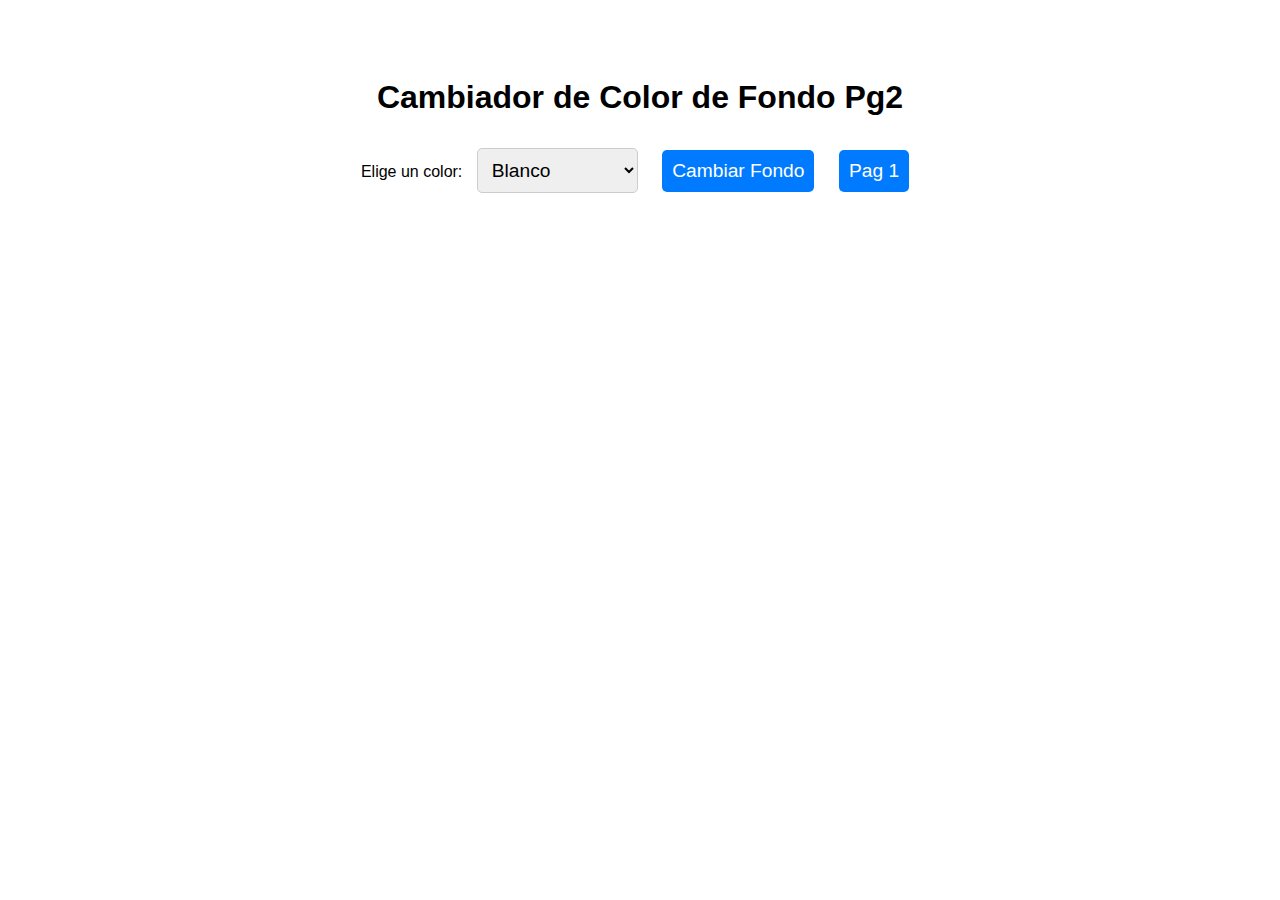
<file: pract/cambioC/pag2.html>
<!DOCTYPE html>
<html lang="es">
<head>
  <meta charset="UTF-8">
  <meta name="viewport" content="width=device-width, initial-scale=1.0">
  <title>Cambiador de Color de Fondo Pg2</title>

  <style>
    body {
      font-family: Arial, sans-serif;
      text-align: center;
      padding-top: 50px;
      transition: background-color 0.5s ease;
    }
    select, button {
      font-size: 1.2em;
      padding: 10px;
      margin: 10px;
      border-radius: 5px;
      border: 1px solid #ccc;
    }
    button {
      cursor: pointer;
      background-color: #007BFF;
      color: white;
      border: none;
    }
    button:hover {
      background-color: #0056b3;
    }
  </style>
</head>
<body>

<h1>Cambiador de Color de Fondo Pg2</h1>

<div>
  <label for="color-selector">Elige un color:</label>
  <select id="color-selector">
    <option value="white">Blanco</option>
    <option value="lightblue">Celeste</option>
    <option value="lightgreen">Verde Claro</option>
    <option value="#f5cba7">Naranja Claro</option>
    <option value="#333333">Gris Oscuro</option>
  </select>

  <button id="change-color-btn">Cambiar Fondo</button>
  <a href="pag1.html"><button>Pag 1</button></a>
</div>

<script src="https://code.jquery.com/jquery-3.7.1.min.js"></script>

<script>
  $(document).ready(function() {

    // --- PARTE NUEVA: Se ejecuta al cargar la página ---
    // 1. Revisa si hay un color guardado en la "memoria" del navegador
    let colorGuardado = localStorage.getItem('miColorDeFondo');

    // 2. Si existe un color guardado...
    if (colorGuardado) {
      // ...aplícalo inmediatamente al body
      $("body").css("background-color", colorGuardado);

      // Opcional: Sincroniza el <select> para que muestre ese color
      $("#color-selector").val(colorGuardado);

      // Opcional: Ajusta el texto si el fondo es oscuro
      if (colorGuardado === '#333333') {
        $("body").css("color", "white");
      } else {
        $("body").css("color", "black");
      }
    }

    // --- PARTE MODIFICADA: Se ejecuta al hacer clic en el botón ---
    $("#change-color-btn").on("click", function() {

      let colorSeleccionado = $("#color-selector").val();

      // 1. Aplica el color al body (como antes)
      $("body").css("background-color", colorSeleccionado);

      // 2. ¡NUEVO! Guarda el color en localStorage para recordarlo
      localStorage.setItem('miColorDeFondo', colorSeleccionado);

      // Opcional: Ajusta el texto si el fondo es oscuro
      if (colorSeleccionado === '#333333') {
        $("body").css("color", "white");
      } else {
        $("body").css("color", "black");
      }
    });

  });
</script>


</body>
</html>
</file>
<file: css/style.css>
/*! HTML5 Boilerplate v9.0.1 | MIT License | https://html5boilerplate.com/ */

/* main.css 3.0.0 | MIT License | https://github.com/h5bp/main.css#readme */
/*
 * What follows is the result of much research on cross-browser styling.
 * Credit left inline and big thanks to Nicolas Gallagher, Jonathan Neal,
 * Kroc Camen, and the H5BP dev community and team.
 */

/* ==========================================================================
   Base styles: opinionated defaults
   ========================================================================== */

html {
  color: #222;
  font-size: 1em;
  line-height: 1.4;
}

/*
 * Remove text-shadow in selection highlight:
 * https://twitter.com/miketaylr/status/12228805301
 *
 * Customize the background color to match your design.
 */

::-moz-selection {
  background: #b3d4fc;
  text-shadow: none;
}

::selection {
  background: #b3d4fc;
  text-shadow: none;
}

/*
 * A better looking default horizontal rule
 */

hr {
  display: block;
  height: 1px;
  border: 0;
  border-top: 1px solid #ccc;
  margin: 1em 0;
  padding: 0;
}

/*
 * Remove the gap between audio, canvas, iframes,
 * images, videos and the bottom of their containers:
 * https://github.com/h5bp/html5-boilerplate/issues/440
 */

audio,
canvas,
iframe,
img,
svg,
video {
  vertical-align: middle;
}

/*
 * Remove default fieldset styles.
 */

fieldset {
  border: 0;
  margin: 0;
  padding: 0;
}

/*
 * Allow only vertical resizing of textareas.
 */

textarea {
  resize: vertical;
}

/* ==========================================================================
   Author's custom styles
   ========================================================================== */

/* ==========================================================================
   Helper classes
   ========================================================================== */

/*
 * Hide visually and from screen readers
 */

.hidden,
[hidden] {
  display: none !important;
}

/*
 * Hide only visually, but have it available for screen readers:
 * https://snook.ca/archives/html_and_css/hiding-content-for-accessibility
 *
 * 1. For long content, line feeds are not interpreted as spaces and small width
 *    causes content to wrap 1 word per line:
 *    https://medium.com/@jessebeach/beware-smushed-off-screen-accessible-text-5952a4c2cbfe
 */

.visually-hidden {
  border: 0;
  clip: rect(0, 0, 0, 0);
  height: 1px;
  margin: -1px;
  overflow: hidden;
  padding: 0;
  position: absolute;
  white-space: nowrap;
  width: 1px;
  /* 1 */
}

/*
 * Extends the .visually-hidden class to allow the element
 * to be focusable when navigated to via the keyboard:
 * https://www.drupal.org/node/897638
 */

.visually-hidden.focusable:active,
.visually-hidden.focusable:focus {
  clip: auto;
  height: auto;
  margin: 0;
  overflow: visible;
  position: static;
  white-space: inherit;
  width: auto;
}

/*
 * Hide visually and from screen readers, but maintain layout
 */

.invisible {
  visibility: hidden;
}

/*
 * Clearfix: contain floats
 *
 * The use of `table` rather than `block` is only necessary if using
 * `::before` to contain the top-margins of child elements.
 */

.clearfix::before,
.clearfix::after {
  content: "";
  display: table;
}

.clearfix::after {
  clear: both;
}

/* ==========================================================================
   EXAMPLE Media Queries for Responsive Design.
   These examples override the primary ('mobile first') styles.
   Modify as content requires.
   ========================================================================== */

@media only screen and (min-width: 35em) {
  /* Style adjustments for viewports that meet the condition */
}

@media print,
  (-webkit-min-device-pixel-ratio: 1.25),
  (min-resolution: 1.25dppx),
  (min-resolution: 120dpi) {
  /* Style adjustments for high resolution devices */
}

/* ==========================================================================
   Print styles.
   Inlined to avoid the additional HTTP request:
   https://www.phpied.com/delay-loading-your-print-css/
   ========================================================================== */

@media print {
  *,
  *::before,
  *::after {
    background: #fff !important;
    color: #000 !important;
    /* Black prints faster */
    box-shadow: none !important;
    text-shadow: none !important;
  }

  a,
  a:visited {
    text-decoration: underline;
  }

  a[href]::after {
    content: " (" attr(href) ")";
  }

  abbr[title]::after {
    content: " (" attr(title) ")";
  }

  /*
   * Don't show links that are fragment identifiers,
   * or use the `javascript:` pseudo protocol
   */
  a[href^="#"]::after,
  a[href^="javascript:"]::after {
    content: "";
  }

  pre {
    white-space: pre-wrap !important;
  }

  pre,
  blockquote {
    border: 1px solid #999;
    page-break-inside: avoid;
  }

  tr,
  img {
    page-break-inside: avoid;
  }

  p,
  h2,
  h3 {
    orphans: 3;
    widows: 3;
  }

  h2,
  h3 {
    page-break-after: avoid;
  }
}
</file>
